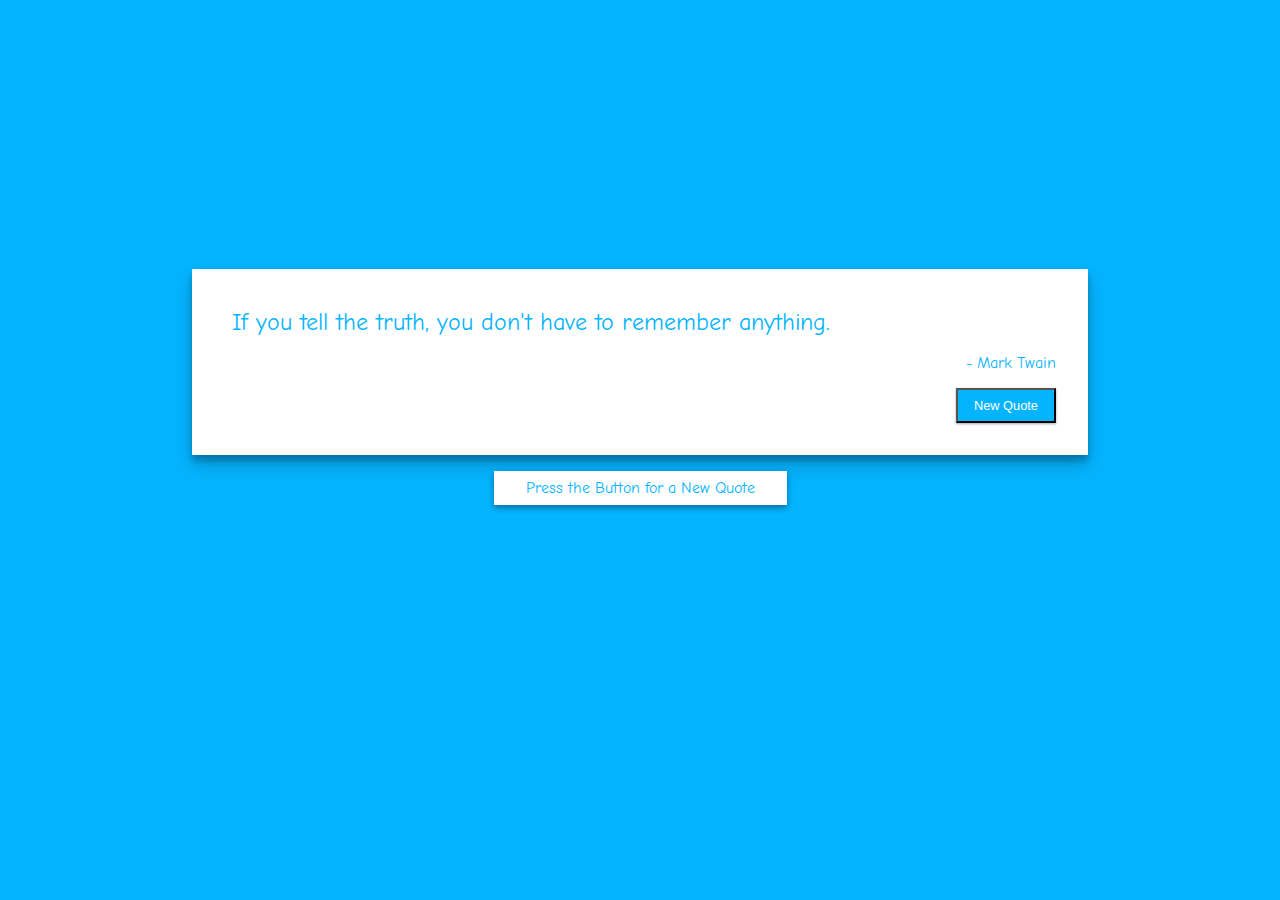
<file: Week1/project/index.html>
<!DOCTYPE html>
<html lang="en">
  <head>
    <meta charset="UTF-8" />
    <meta name="viewport" content="width=device-width, initial-scale=1.0" />
    <link
      href="https://fonts.googleapis.com/css2?family=Comic+Neue&display=swap"
      rel="stylesheet"
    />
    <link
      rel="stylesheet"
      href="https://use.fontawesome.com/releases/v5.13.0/css/all.css"
      integrity="sha384-Bfad6CLCknfcloXFOyFnlgtENryhrpZCe29RTifKEixXQZ38WheV+i/6YWSzkz3V"
      crossorigin="anonymous"
    />
    <link rel="stylesheet" href="index.css" />
    <title>Quote Generator</title>
  </head>
  <body>
    <div class="container">
      <div class="box">
        <blockquote class="quote-block">
          <p>
            <span class="quote-sign"><i class="fas fa-quote-left"></i></span
            ><span class="quote-text" id="quote-text"></span>
          </p>
          <footer class="quote-author" id="quote-author"></footer>
        </blockquote>
        <div class="links-buttons">
          <div class="social">
            <a href="#" id="twitter-share" class="social-links"
              ><i class="fab fa-twitter-square"></i
            ></a>
            <a href="#" id="facebook-share" class="social-links"
              ><i class="fab fa-facebook-square"></i
            ></a>
          </div>
          <button class="btn" type="button" id="quote-button">New Quote</button>
        </div>
      </div>
      <div class="call-to-action">
        <p>Press the Button for a New Quote</p>
      </div>
    </div>
    <script src="index.js"></script>
  </body>
</html>
</file>
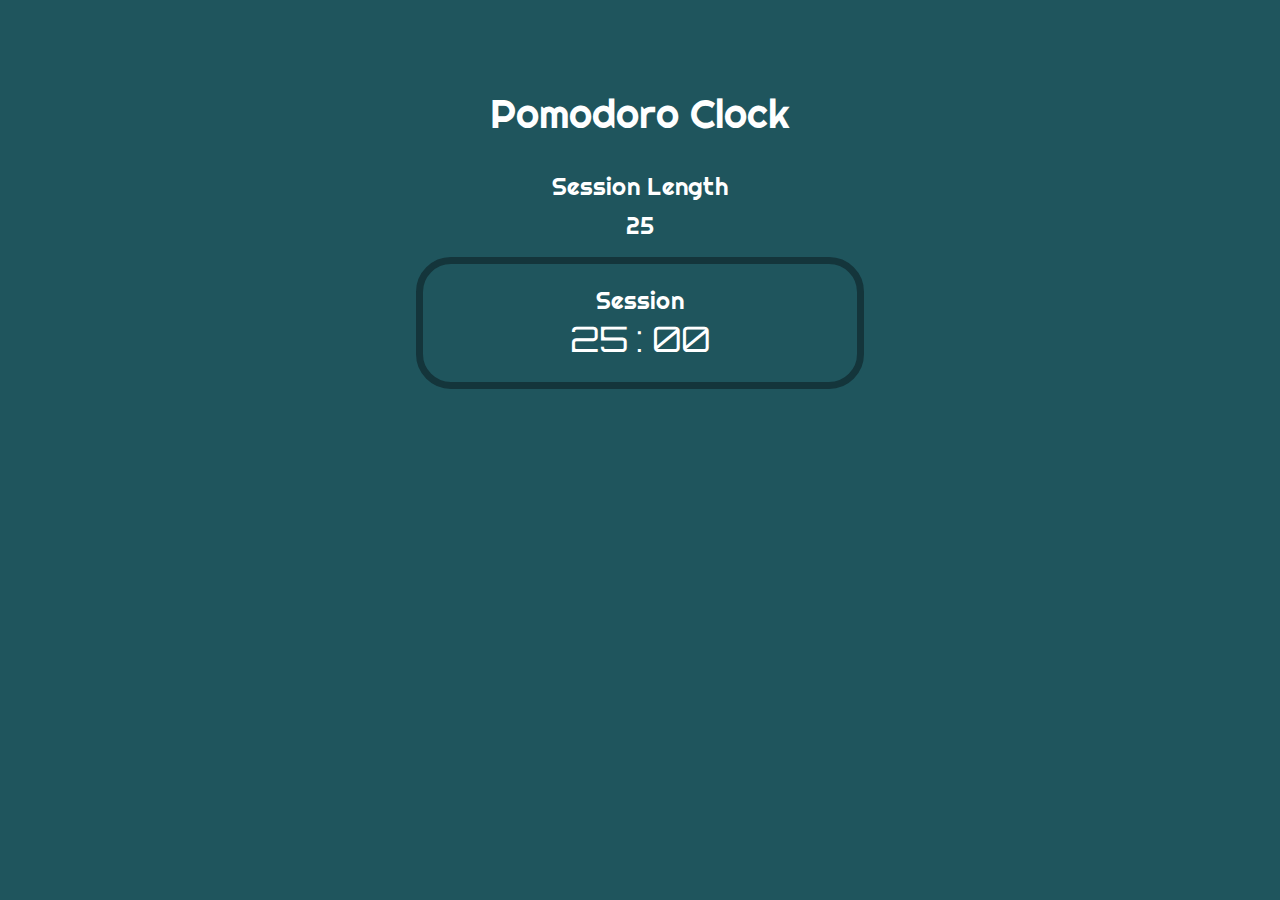
<file: Week2/project/index.html>
<!DOCTYPE html>
<html lang="en">
  <head>
    <meta charset="UTF-8" />
    <meta name="viewport" content="width=device-width, initial-scale=1.0" />
    <link
      href="https://fonts.googleapis.com/css2?family=Orbitron:wght@500&family=Righteous&display=swap"
      rel="stylesheet"
    />
    <link
      rel="stylesheet"
      href="https://use.fontawesome.com/releases/v5.13.0/css/all.css"
      integrity="sha384-Bfad6CLCknfcloXFOyFnlgtENryhrpZCe29RTifKEixXQZ38WheV+i/6YWSzkz3V"
      crossorigin="anonymous"
    />
    <link rel="stylesheet" href="style.css" />
    <title>Pomodoro Clock</title>
  </head>

  <body>
    <div class="container">
      <div id="app">
        <p class="app-title">Pomodoro Clock</p>
        <div class="timer-setter">
          <p class="timer-title">Session Length</p>
          <a href="#" class="length-down fa-xs"><i class="fas fa-arrow-down"></i></a
          ><span class="length-display">25</span
          ><a href="#" class="length-up"><i class="fas fa-arrow-up fa-xs"></i></a>
        </div>
        <div class="timer-display">
          <p class="display-title">Session</p>
          <div class="message hidden">Time's Up!</div>
          <div id="countdown-timer">
            <span class="digits minutes">25</span>:<span class="seconds digits">00</span>
          </div>
        </div>
        <div class="timer-control">
          <a href="#" class="control stop-btn stopped"><i class="fas fa-stop"></i></a>
          <a href="#" class="control start-btn playing"><i class="fas fa-play"></i></a>
          <a href="#" class="control pause-btn stopped"><i class="fas fa-pause"></i></a>
        </div>
      </div>
    </div>
    <script src="index.js"></script>
  </body>
</html>
</file>
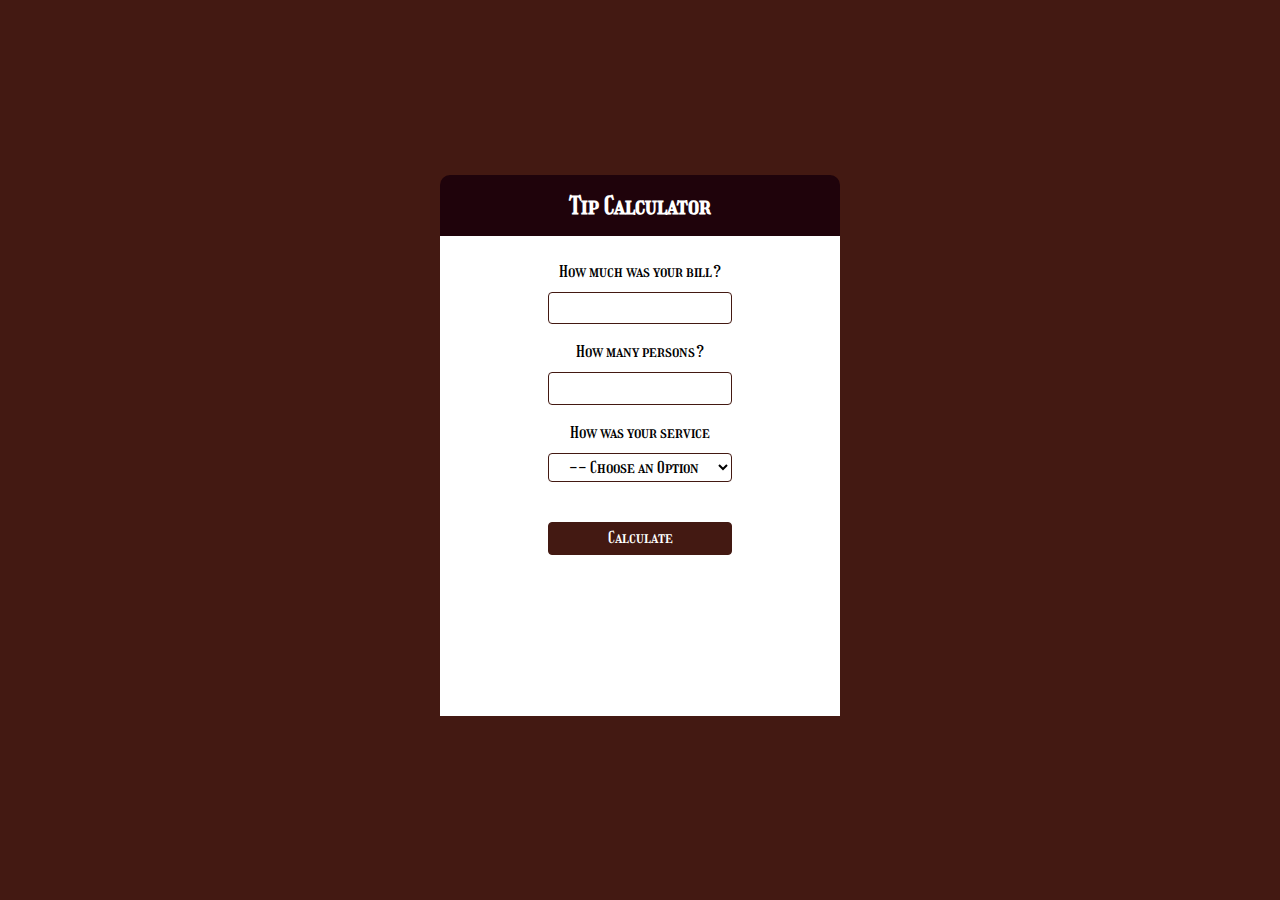
<file: Week3/project/index.html>
<!DOCTYPE html>
<html lang="en">
  <head>
    <meta charset="UTF-8" />
    <meta name="viewport" content="width=device-width, initial-scale=1.0" />
    <link href="https://fonts.googleapis.com/css2?family=Girassol&display=swap" rel="stylesheet" />
    <link rel="stylesheet" href="style.css" />
    <title>Tip Calculator</title>
  </head>

  <body>
    <div id="app">
      <h3 class="app-header">Tip Calculator</h3>
      <form class="calculator-form">
        <div class="form-item">
          <label for="bill-amount">How much was your bill?</label>
          <input type="number" id="bill-amount" required />
        </div>
        <div class="form-item">
          <label for="persons">How many persons?</label>
          <input type="number" id="persons" required />
        </div>
        <div class="form-item">
          <label for="service-rate">How was your service</label>
          <select name="rating" id="service-rate" required>
            <option value="">-- Choose an Option --</option>
            <option value="0.3">30% - Outstanding</option>
            <option value="0.2">20% - Good</option>
            <option value="0.15">15% - OK</option>
            <option value="0.1">10% - Bad</option>
            <option value="0.05">5% - Terrible</option>
          </select>
        </div>
        <div class="form-item"><input type="submit" value="Calculate" class="btn" /></div>
      </form>
      <div id="tip-amount" class="tip-amount"></div>
    </div>
    <script src="index.js"></script>
  </body>
</html>
</file>
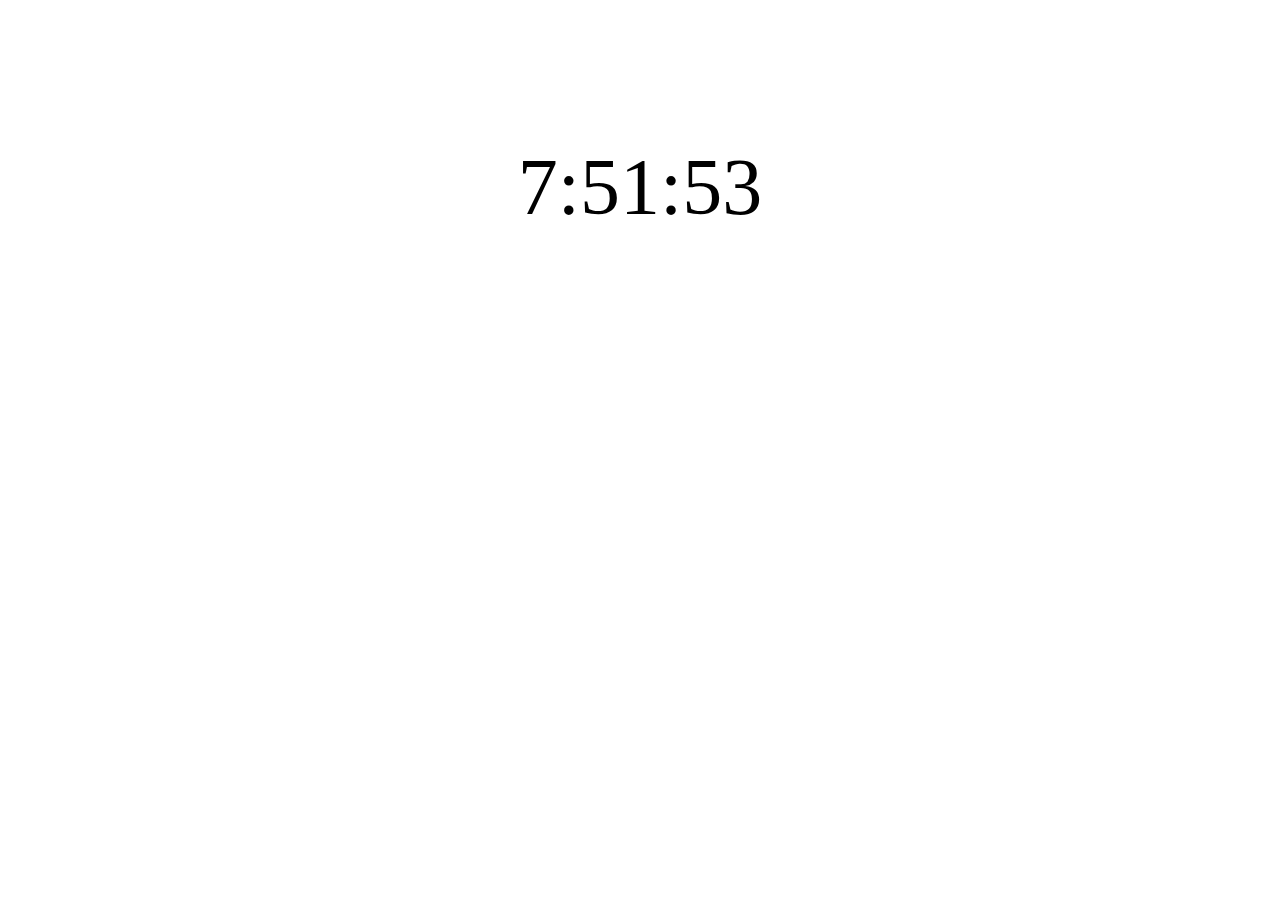
<file: Week1/js-exercises/ex4-whatsTheTime.html>
<!DOCTYPE html>
<html lang="en">
  <head>
    <meta charset="UTF-8" />
    <meta name="viewport" content="width=device-width, initial-scale=1.0" />
    <title>What's the Time</title>
  </head>
  <body>
    <script src="ex4-whatsTheTime.js"></script>
  </body>
</html>
</file>
<file: Week1/project/index.css>
:root {
  --main-color: #05b4ff;
}
* {
  padding: 0;
  margin: 0;
  box-sizing: border-box;
}
body {
  font-family: 'Comic Neue', cursive;
  background: var(--main-color);
}
.container {
  display: flex;
  justify-content: flex-start;
  align-items: center;
  flex-direction: column;
  max-width: 70%;
  margin: auto;
  height: 100vh;
}
.box {
  background: #ffffff;
  width: 100%;
  padding: 2rem;
  margin-top: 30%;
  color: var(--main-color);
  box-shadow: 0 10px 20px rgba(0, 0, 0, 0.19), 0 6px 6px rgba(0, 0, 0, 0.23);
}
.block-quote p {
  text-align: center;
}
.quote-sign {
  padding-right: 0.5rem;
  font-size: 2rem;
}
.quote-text {
  font-size: 1.5rem;
}
.quote-author {
  text-align: right;
  margin-top: 1rem;
}
.links-buttons {
  display: flex;
  justify-content: space-between;
  align-items: center;
  margin-top: 1rem;
}
.social-links {
  color: var(--main-color);
  font-size: 2rem;
}
.btn {
  background: var(--main-color);
  color: #ffffff;
  padding: 0.5rem 1rem;
  cursor: pointer;
  font-size: 0.8rem;
  box-shadow: 0 1px 3px rgba(0, 0, 0, 0.12), 0 1px 2px rgba(0, 0, 0, 0.24);
  transition: all 0.25s ease-in-out;
}
.btn:hover {
  box-shadow: 0 10px 20px rgba(0, 0, 0, 0.19), 0 6px 6px rgba(0, 0, 0, 0.23);
}
.call-to-action {
  background: #ffffff;
  color: var(--main-color);
  text-align: center;
  margin-top: 1rem;
  padding: 0.5rem 2rem;
  box-shadow: 0 3px 6px rgba(0, 0, 0, 0.16), 0 3px 6px rgba(0, 0, 0, 0.23);
}

@media (max-width: 600px) {
  :root {
    font-size: 8px;
  }
}
</file>
<file: Week2/project/style.css>
:root {
  font-size: 16px;
}
* {
  margin: 0;
  padding: 0;
  box-sizing: border-box;
  user-select: none;
}
body {
  font-family: 'Righteous', cursive;

  background: #1f555d;
  color: #ffffff;
}
a {
  color: #ffffff;
}
.container {
  max-width: 70%;
  margin: 5rem auto;
  text-align: center;
}
.hidden {
  display: none;
}
.app-title {
  font-size: 2.5rem;
  padding: 0.5rem;
}
.timer-setter {
  font-size: 1.5rem;
  padding: 1rem;
}
.timer-title {
  font-size: 1.5rem;
  padding: 0.5rem;
}
.length-display {
  padding: 0 1rem;
}
.timer-display {
  font-size: 1.5rem;
  padding: 1.3rem;
  border: 7px solid #14353b;
  border-radius: 35px;
  width: 50%;
  margin: 0 auto;
}
.message {
  font-size: 2.2rem;
}
#countdown-timer {
  font-family: 'Orbitron', sans-serif;
  font-size: 2.2rem;
}
.digits {
  padding: 0 0.5rem;
}
.timer-control {
  padding: 1rem;
  font-size: 1.5rem;
  position: relative;
}
.control {
  padding: 0 0.8rem;
}
.playing {
  display: inline-block;
  padding: 1rem;
}
.stopped {
  display: none;
  padding: 0;
}

@media (max-width: 760px) {
  :root {
    font-size: 12px;
  }
}
@media (max-width: 450px) {
  :root {
    font-size: 8px;
  }
}
</file>
<file: Week3/project/style.css>
* {
  margin: 0;
  padding: 0;
  box-sizing: border-box;
}
body {
  background: #431912;
  font-family: 'Girassol', cursive;
  height: 100vh;
  display: flex;
  justify-content: center;
  align-items: center;
}
#app {
  height: 550px;
  width: 400px;
}
.app-header {
  background: #1f030b;
  color: #ffffff;
  text-align: center;
  padding: 1rem 0;
  font-size: 1.5rem;
  border-radius: 10px 10px 0 0;
}
.calculator-form,
.tip-amount {
  background: #ffffff;
  padding: 1rem;
}
.tip-amount {
  height: 25%;
}
.form-item {
  display: flex;
  flex-direction: column;
  padding-bottom: 0.5rem;
  align-items: center;
  line-height: 1.5rem;
}
.form-item > input,
select {
  background-color: white;
  border: thin solid #431912;
  outline-color: #431912;
  border-radius: 4px;
  font: inherit;
  padding: 0.2rem 1rem 0.2rem 1rem;
  width: 50%;
}
.form-item > label {
  padding: 0.5rem 0;
}
.form-item .btn {
  text-align: center;
  background: #431912;
  color: #ffffff;
  margin-top: 2rem;
}
.tip-amount {
  text-align: center;
}
</file>
